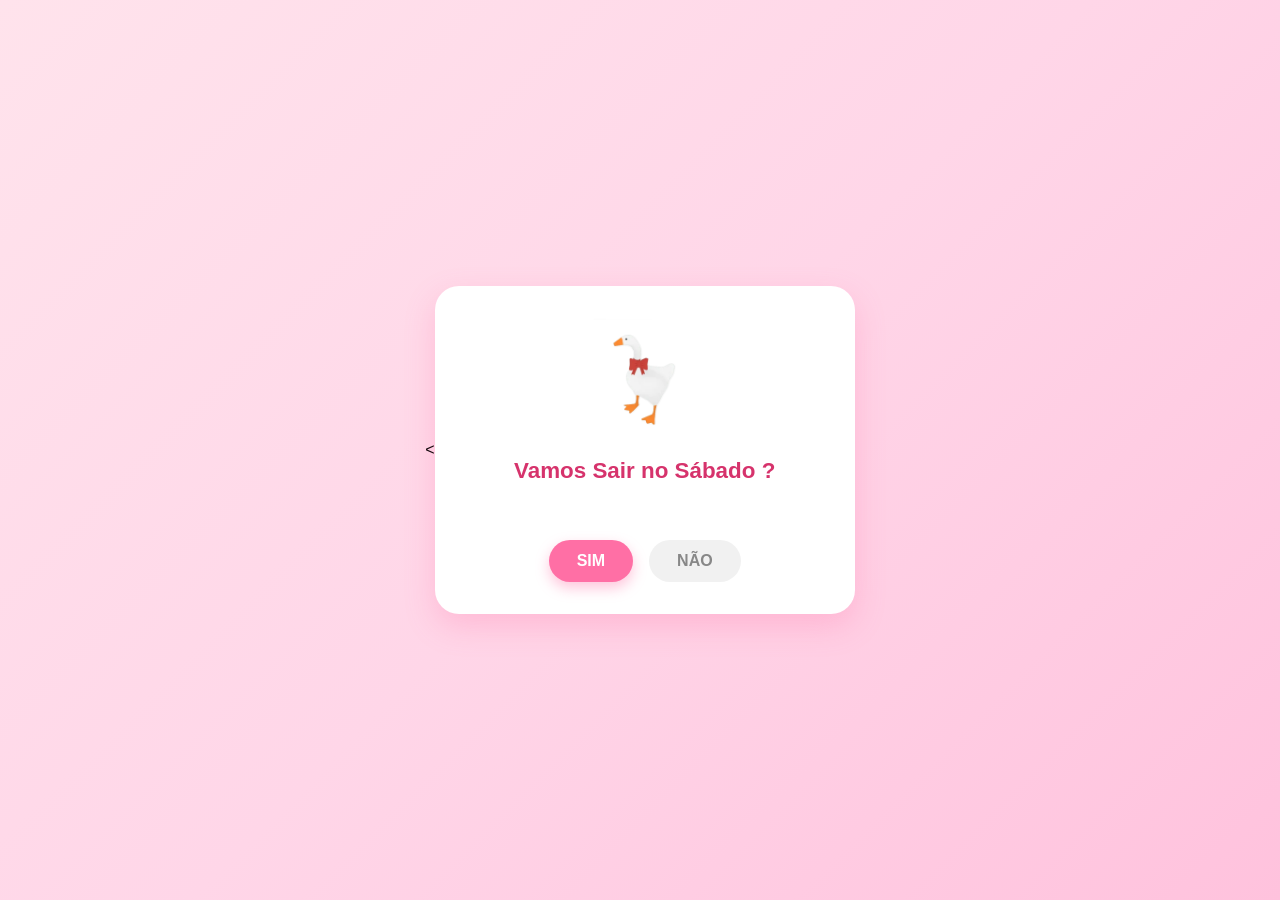
<file: index.html>
<!DOCTYPE html>
<html lang="pt-BR">
<head>
    <meta charset="UTF-8">
    <meta name="viewport" content="width=device-width, initial-scale=1.0">
    <title> Convite Especial </title>
    <link rel="stylesheet" href="style.css">
</head>
<body>

    <
    <div id="question-container">
        <img src="Nova pasta/goose.webp" alt="Ursinho fofo">

        <h1>Vamos Sair no Sábado ?</h1>

        <p id="mensagem-fuga"></p>

        <div class="buttons">
            <button id="btn-yes">SIM</button>
            <button id="btn-no">NÃO</button>
        </div>
    </div>

   

    
    <div id="schedule-container" class="hidden">
        <h1>Combinando o encontro </h1>

        <p class="data-sugerida">
            Que tal dia <strong id="data-sugerida-texto"></strong>?
        </p>
        <p class="aviso-alternativa">
            Caso essa data não dê, escolha uma outra abaixo:
        </p>

        <div class="campo">
            <label for="input-data">Data alternativa</label>
            <input type="date" id="input-data">
        </div>

        <div class="campo">
            <label for="input-horario">Horário</label>
            <input type="time" id="input-horario">
        </div>

        <button id="btn-confirmar">Confirmar</button>
    </div>

    


    <div id="success-container" class="hidden">
        <img src="Nova pasta/gooseflower.webp" alt="Ursinhos se abraçando">
        <img src="Nova pasta/Code_Generated_Image.png" alt="Ursinho fofo">

        <h1>Confirmado! Nelson está feliz !</h1>
        <p>Local é surpresa! porém se vc insitir eu falo...</p>

        <div class="comprovante">
            <h2>🎫 Comprovante de Encontro</h2>
            <p><strong>Data:</strong> <span id="comprovante-data"></span></p>
            <p><strong>Horário:</strong> <span id="comprovante-horario"></span></p>
            <p class="comprovante-selo">Confirmado ✔</p>
            <p> Tire um Print e mande o comprovante, não sei fazer para receber a resposta automática ainda kk </p>
        </div>
    </div>

    <div id="confetti-container" class="hidden"></div>

    <script src="script.js"></script>
</body>
</html>
</file>
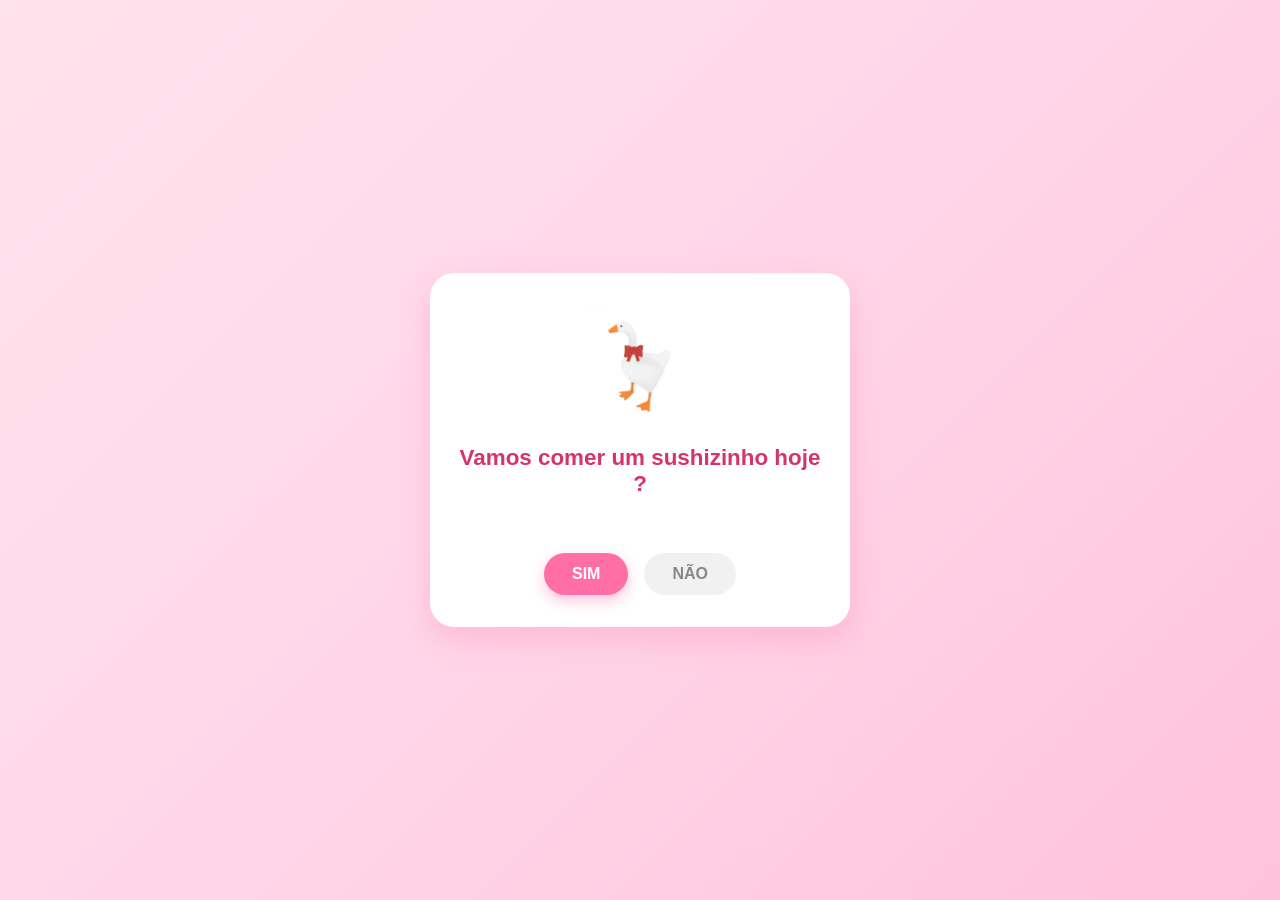
<file: Carta.html>
<!DOCTYPE html>
<html lang="pt-BR">
<head>
    <meta charset="UTF-8">
    <meta name="viewport" content="width=device-width, initial-scale=1.0">
    <title >Dedicado a Nara </title>
    <link rel="stylesheet" href="style.css">
</head>
<body>

    <div id="question-container">
        <img src="Nova pasta/goose.webp" alt="Ursinho fofo">
        
        <h1>Vamos comer um sushizinho hoje ?</h1>
        
        <p id="mensagem-fuga"></p>
        
        <div class="buttons">
            <button id="btn-yes">SIM</button>
            <button id="btn-no">NÃO</button>
        </div>
    </div>

    <div id="success-container" class="hidden">
        <img src="Nova pasta/gooseflower.webp" alt="Ursinhos se abraçando">
        <img src="Nova pasta/Code_Generated_Image.png" alt="Ursinho fofo">
        <h1>EBAAAAAAAA! Vamos comer uns uramaki !</h1>
        <p>Prometo que menos de 30 peças eu não como rsrs.</p>
        <p>Nelson está feliz !!!</p>
    </div>

    <div id="confetti-container" class="hidden"></div>

    <script src="script.js"></script>
</body>
</html>
</file>
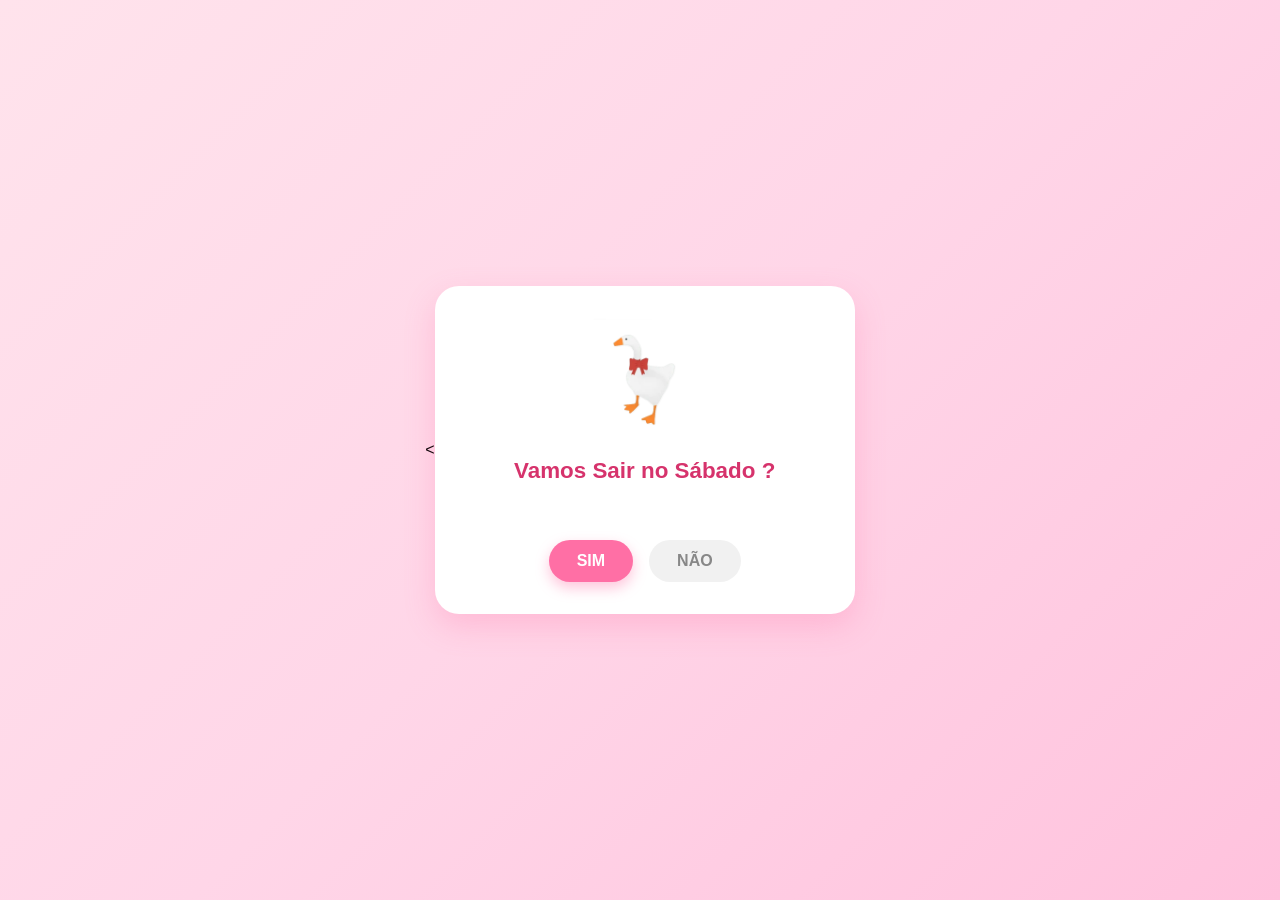
<file: index (1).html>
<!DOCTYPE html>
<html lang="pt-BR">
<head>
    <meta charset="UTF-8">
    <meta name="viewport" content="width=device-width, initial-scale=1.0">
    <title> Convite Especial </title>
    <link rel="stylesheet" href="style.css">
</head>
<body>

    <
    <div id="question-container">
        <img src="Nova pasta/goose.webp" alt="Ursinho fofo">

        <h1>Vamos Sair no Sábado ?</h1>

        <p id="mensagem-fuga"></p>

        <div class="buttons">
            <button id="btn-yes">SIM</button>
            <button id="btn-no">NÃO</button>
        </div>
    </div>

   

    
    <div id="schedule-container" class="hidden">
        <h1>Combinando o encontro </h1>

        <p class="data-sugerida">
            Que tal dia <strong id="data-sugerida-texto"></strong>?
        </p>
        <p class="aviso-alternativa">
            Caso essa data não dê, escolha uma outra abaixo:
        </p>

        <div class="campo">
            <label for="input-data">Data alternativa</label>
            <input type="date" id="input-data">
        </div>

        <div class="campo">
            <label for="input-horario">Horário</label>
            <input type="time" id="input-horario">
        </div>

        <button id="btn-confirmar">Confirmar</button>
    </div>

    


    <div id="success-container" class="hidden">
        <img src="Nova pasta/gooseflower.webp" alt="Ursinhos se abraçando">
        <img src="Nova pasta/Code_Generated_Image.png" alt="Ursinho fofo">

        <h1>Confirmado! Nelson está feliz !</h1>
        <p>Local é surpresa! porém se vc insitir eu falo...</p>

        <div class="comprovante">
            <h2>🎫 Comprovante de Encontro</h2>
            <p><strong>Data:</strong> <span id="comprovante-data"></span></p>
            <p><strong>Horário:</strong> <span id="comprovante-horario"></span></p>
            <p class="comprovante-selo">Confirmado ✔</p>
            <p> Tire um Print e mande o comprovante, não sei fazer para receber a resposta automática ainda kk </p>
        </div>
    </div>

    <div id="confetti-container" class="hidden"></div>

    <script src="script.js"></script>
</body>
</html>
</file>
<file: style.css>
* {
    box-sizing: border-box;
}

body {
    margin: 0;
    min-height: 100vh;
    display: flex;
    align-items: center;
    justify-content: center;
    background: linear-gradient(135deg, #ffe3ec 0%, #ffd6e8 50%, #ffc2dd 100%);
    font-family: 'Segoe UI', Tahoma, Geneva, Verdana, sans-serif;
    padding: 20px;
}

.hidden {
    display: none !important;
}

#question-container,
#schedule-container,
#success-container {
    background: #ffffff;
    border-radius: 24px;
    padding: 32px 28px;
    max-width: 420px;
    width: 100%;
    text-align: center;
    box-shadow: 0 12px 30px rgba(255, 105, 160, 0.25);
}

#question-container img,
#success-container img {
    width: 120px;
    height: 120px;
    object-fit: contain;
    margin: 0 8px;
}

h1 {
    color: #d6336c;
    font-size: 1.4rem;
    margin: 16px 0 8px;
}

p {
    color: #6b6b6b;
    font-size: 1rem;
    line-height: 1.4;
}

#mensagem-fuga {
    color: #d6336c;
    font-weight: bold;
    min-height: 20px;
}

.buttons {
    margin-top: 20px;
    display: flex;
    justify-content: center;
    gap: 16px;
    position: relative;
}

button {
    border: none;
    border-radius: 999px;
    padding: 12px 28px;
    font-size: 1rem;
    font-weight: bold;
    cursor: pointer;
    transition: transform 0.15s ease, box-shadow 0.15s ease;
}

#btn-yes {
    background: #ff6fa5;
    color: white;
    box-shadow: 0 6px 14px rgba(255, 111, 165, 0.4);
}

#btn-yes:hover {
    transform: translateY(-2px);
}

#btn-no {
    background: #f1f1f1;
    color: #888;
    position: relative;
}


.data-sugerida {
    font-size: 1.1rem;
    color: #333;
}

.data-sugerida strong {
    color: #d6336c;
}

.aviso-alternativa {
    font-size: 0.9rem;
    color: #999;
    margin-bottom: 20px;
}

.campo {
    text-align: left;
    margin-bottom: 16px;
}

.campo label {
    display: block;
    font-size: 0.85rem;
    color: #888;
    margin-bottom: 6px;
    font-weight: bold;
}

.campo input {
    width: 100%;
    padding: 10px 12px;
    border-radius: 12px;
    border: 2px solid #ffd6e8;
    font-size: 1rem;
    color: #333;
    background: #fff8fb;
}

.campo input:focus {
    outline: none;
    border-color: #ff6fa5;
}

#btn-confirmar {
    width: 100%;
    background: #ff6fa5;
    color: white;
    padding: 14px;
    margin-top: 8px;
    box-shadow: 0 6px 14px rgba(255, 111, 165, 0.4);
}

#btn-confirmar:hover {
    transform: translateY(-2px);
}


.comprovante {
    margin-top: 24px;
    border: 2px dashed #ff9dc0;
    border-radius: 16px;
    padding: 20px;
    background: #fff8fb;
}

.comprovante h2 {
    color: #d6336c;
    font-size: 1.1rem;
    margin-top: 0;
}

.comprovante p {
    margin: 8px 0;
    color: #444;
}

.comprovante-selo {
    margin-top: 12px;
    display: inline-block;
    background: #d6f5d6;
    color: #2f9e44;
    font-weight: bold;
    padding: 6px 16px;
    border-radius: 999px;
    font-size: 0.9rem;
}
</file>
